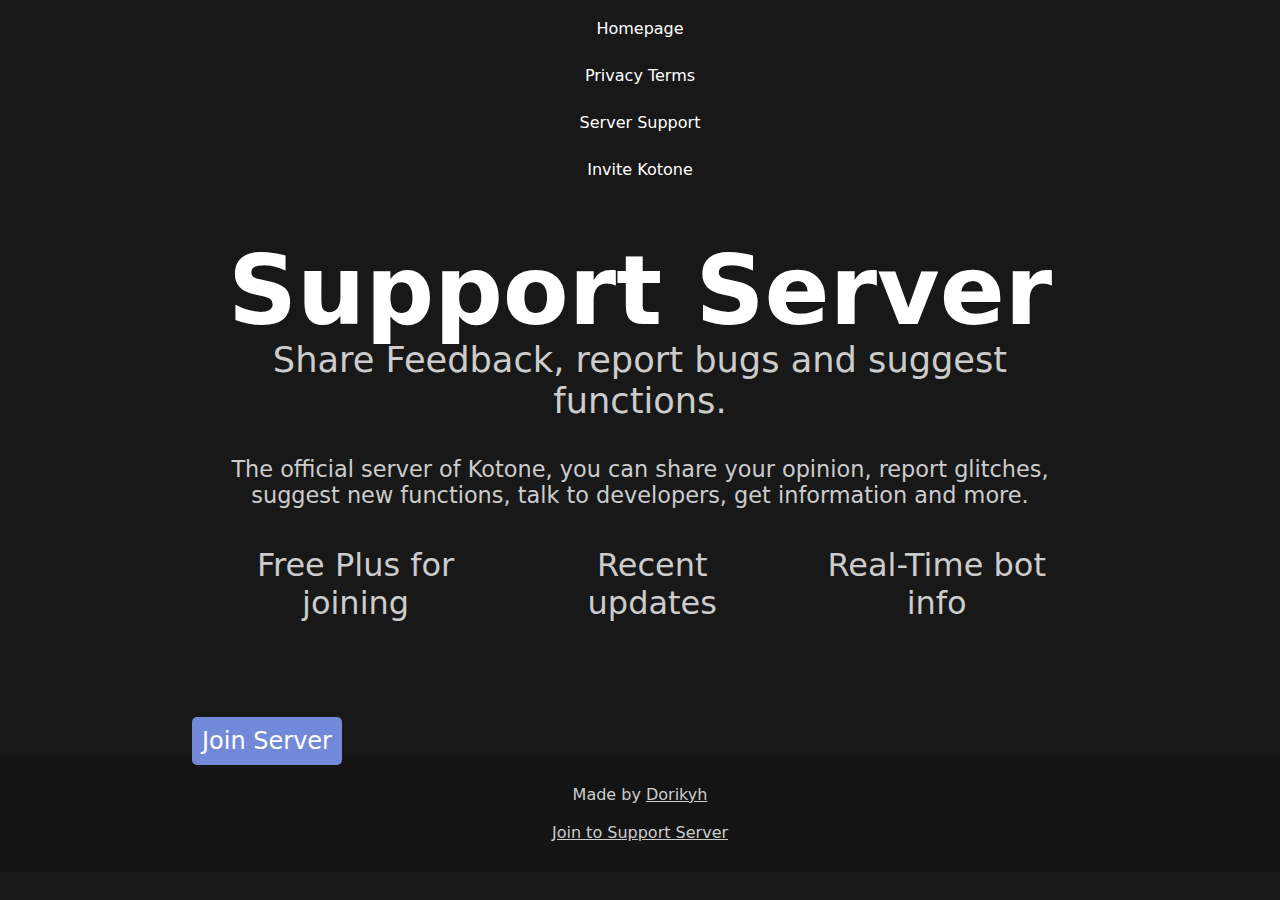
<file: support.html>
<!DOCTYPE html>
<html>
<head>
  <meta charset="utf-8">
  <title>Kotone Support Server</title>
  <link rel="stylesheet" href="style.css">
  <meta name="description" content="Kotone is the Discord Bot your server needs! Check it out!">
  <meta name="viewport" content="width=device-width, initial-scale=1.0">
  <link rel="icon" type="image/png" href="https://cdn.discordapp.com/avatars/889540062956634164/b5391187966e16361ddb4a52b33ca1d8.png">

  <nav>
    <ul>
      <li><a href="index.html">Homepage</a></li>
      <li><a href="terms.html">Privacy Terms</a></li>
      <li><a href="https://discord.com/invite/appnkdReFk">Server Support</a></li>
      <li><a href="terms.html">Invite Kotone</a></li>
    </ul>
  </nav>

</head>
<body>
  
  <main>

    <section id="bot-info">
      <h1>Support Server</h1>

      <p class="text_subtitle">Share Feedback, report bugs and suggest functions.</p>
      <p>The official server of Kotone, you can share your opinion, report glitches, suggest new functions, talk to developers, get information and more.</p>
    </section>

    <section id="bot-stats">
      <ul class="stats-list">
        <li class="stat-item">Free Plus for joining</li>
        <li class="stat-item">Recent updates</li>
        <li class="stat-item">Real-Time bot info</li>
      </ul>
    </section>

    <a id="bot-invite" target="_blank" href="https://discord.com/invite/appnkdReFk">Join Server</a>

  </main>

  <footer>Made by <a href="https://github.com/Dorikyh">Dorikyh</a><br><br>
    <a href="https://discord.com/invite/appnkdReFk">Join to Support Server</a>
  </footer>

</body>
</html>
</file>
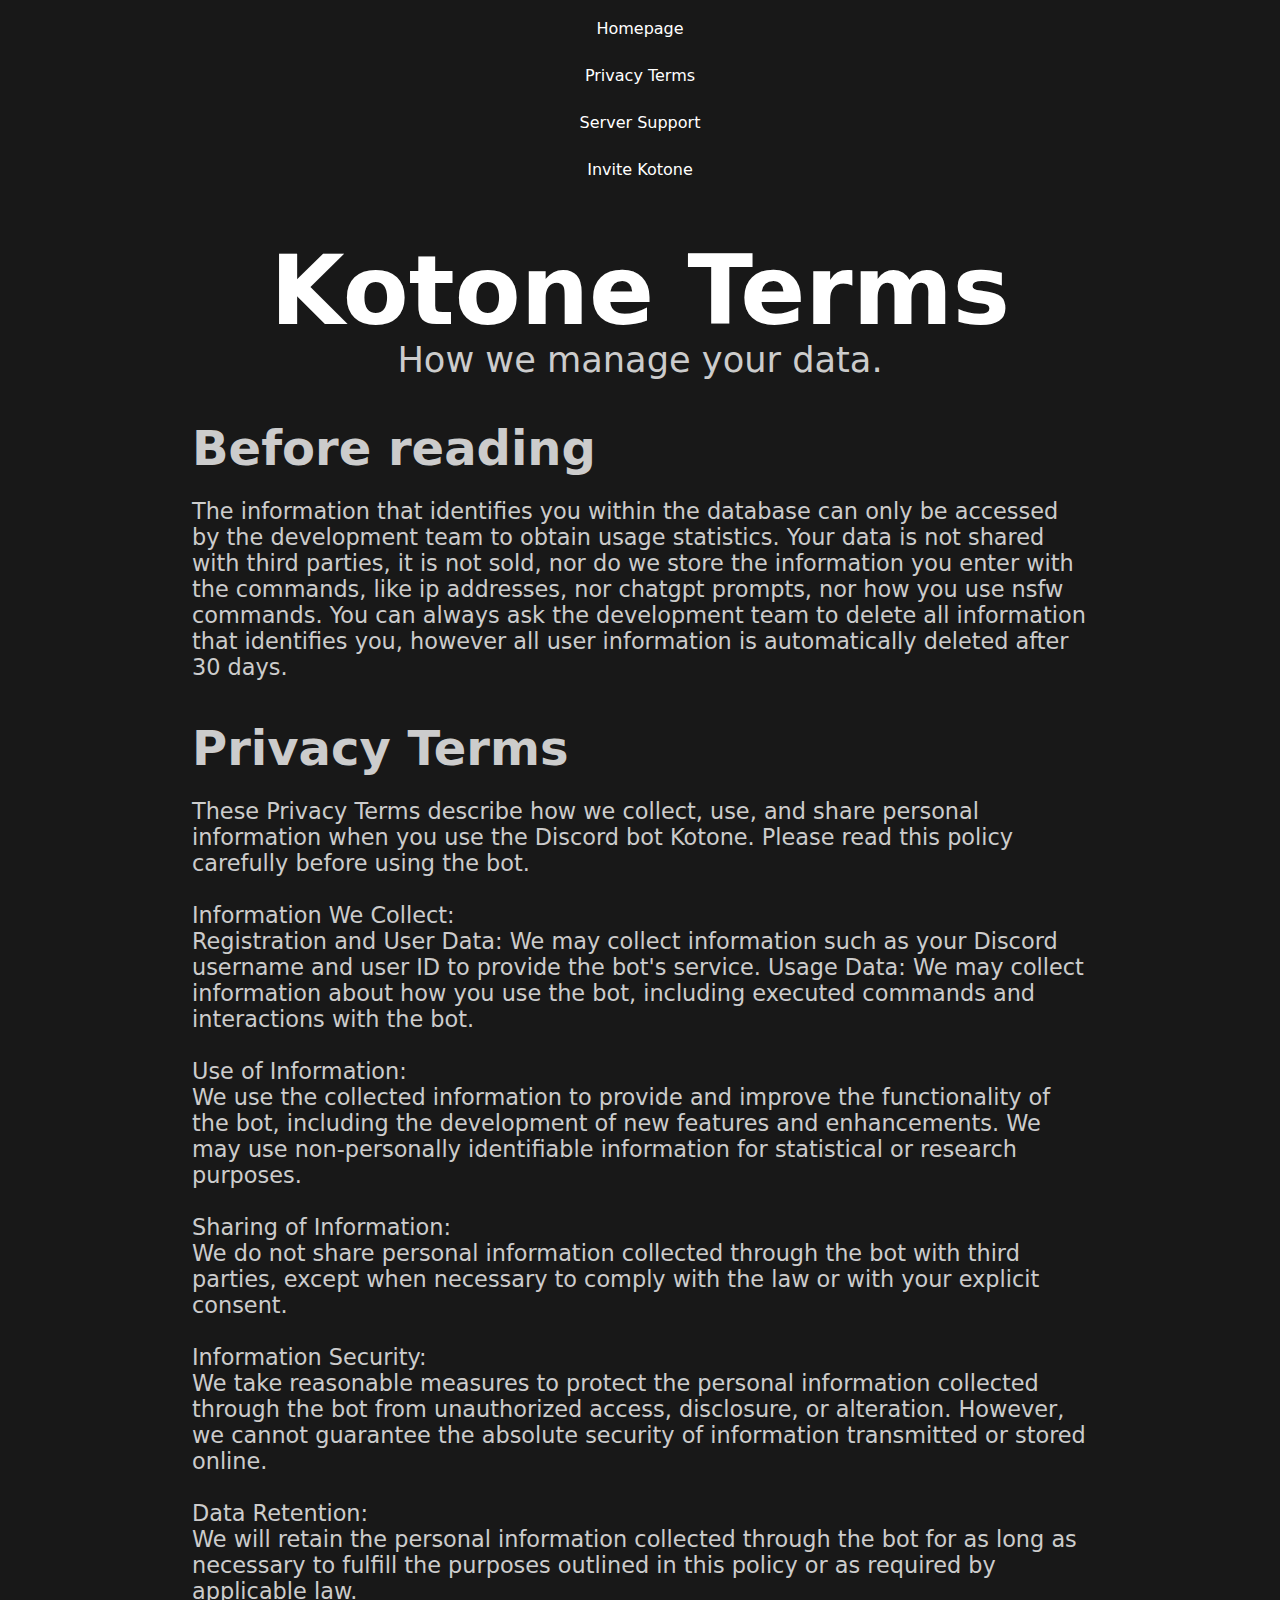
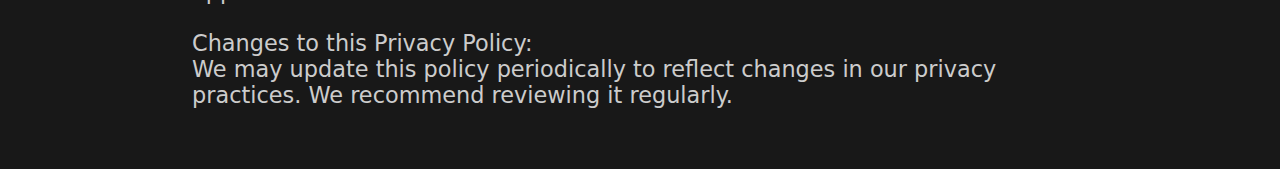
<file: terms.html>
<!DOCTYPE html>
<html>
<head>
  <meta charset="utf-8">
  <title>Kotone Privacy Terms</title>
  <link rel="stylesheet" href="style.css">
  <script src="script.js"></script>
  <meta name="description" content="Kotone respect your privacy! Check it out!">
  <meta name="viewport" content="width=device-width, initial-scale=1.0">
  <link rel="icon" type="image/png" href="https://cdn.discordapp.com/avatars/889540062956634164/b5391187966e16361ddb4a52b33ca1d8.png">

  <nav>
    <ul>
      <li><a href="index.html">Homepage</a></li>
      <li><a href="terms.html">Privacy Terms</a></li>
      <li><a href="https://discord.com/invite/appnkdReFk">Server Support</a></li>
      <li><a href="https://discord.com/application-directory/889540062956634164">Invite Kotone</a></li>
    </ul>
  </nav>

</head>
<body>
  
  <main>
    <section id="bio">
      <h1>Kotone Terms</h1>
      <p class="text_subtitle">How we manage your data.</p>
      <!-- Subtítulo de la sección de la biografía -->
      
      <!-- Información general de Kotone Bot -->
      <h2>Before reading</h2>
      <p>The information that identifies you within the database can only be accessed by the development team to obtain usage statistics. Your data is not shared with third parties, it is not sold, nor do we store the information you enter with the commands, like ip addresses, nor chatgpt prompts, nor how you use nsfw commands.

        You can always ask the development team to delete all information that identifies you, however all user information is automatically deleted after 30 days.</p>
 
      <!-- Descripción detallada de Kotone Bot -->
    </section>
    <section id="skills">
      <h2>Privacy Terms</h2>
      <!-- Subtítulo de la sección de habilidades -->
      <p>
These Privacy Terms describe how we collect, use, and share personal information when you use the Discord bot Kotone. Please read this policy carefully before using the bot.
<br><br>
    Information We Collect:<br>
        Registration and User Data: We may collect information such as your Discord username and user ID to provide the bot's service.
        Usage Data: We may collect information about how you use the bot, including executed commands and interactions with the bot.
        <br><br>
    Use of Information:<br>
        We use the collected information to provide and improve the functionality of the bot, including the development of new features and enhancements.
        We may use non-personally identifiable information for statistical or research purposes.
        <br><br>
    Sharing of Information:<br>
        We do not share personal information collected through the bot with third parties, except when necessary to comply with the law or with your explicit consent.
        <br><br>
    Information Security:<br>
        We take reasonable measures to protect the personal information collected through the bot from unauthorized access, disclosure, or alteration.
        However, we cannot guarantee the absolute security of information transmitted or stored online.
        <br><br>
    Data Retention:<br>
        We will retain the personal information collected through the bot for as long as necessary to fulfill the purposes outlined in this policy or as required by applicable law.
        <br><br>
    Changes to this Privacy Policy:<br>
        We may update this policy periodically to reflect changes in our privacy practices. We recommend reviewing it regularly.</p>
        <br><br>
      </div>
</file>
<file: style.css>
body {
  font-family: system-ui, -apple-system, BlinkMacSystemFont, 'Segoe UI', Roboto, Oxygen, Ubuntu, Cantarell, 'Open Sans', 'Helvetica Neue', sans-serif;
  background-color: #181818;
  color: #ccc;
  margin: 0;
}

p {
  font-size: 1.4rem;
}

main {
  margin: auto;
  width: 70%;
}

.text_subtitle {
  font-size: 2.2rem;
  margin-top: 0px;
  text-align: center;
}

#bot-info p {
  text-align: center;
}

h1 {
  font-size: 6rem;
  color: white;
  margin-bottom: 0;
  line-height: 1;
  margin-top: 5vh;
  text-align: center;
}

h2 {
  font-size: 3rem;
  margin-bottom: 0;
}

/* Change the link color to #111 (black) on hover */
nav ul {
  list-style-type: none;
  padding: 5px;
  margin: 0;
  overflow: hidden;
  justify-content: center;
}

/* floating discord logo in the left bottom of the screen*/


nav li {
  transition: opacity 0.5s ease-in-out; /* Transición de opacidad al hacer hover */
}

nav li a {
  display: block;
  color: white;
  text-align: center;
  padding: 14px 5px;
  text-decoration: none;
}

nav li:hover {
  opacity: 0.5; /* Reduce la opacidad al hacer hover */
}

/* Animación de fadeOut al hacer hover */
@keyframes fadeOut {
  0% {
    opacity: 1;
  }
  100% {
    opacity: 0.5;
  }
}

nav li:hover {
  animation-name: fadeOut;
  animation-duration: 0.5s;
  animation-fill-mode: forwards;
}

#buttons {
  align-items: center;
  justify-content: center;
  display: flex;
  flex-wrap: wrap;
}

.stats-list {
  list-style: none;
  padding: 0;
  display: flex;
  justify-content: space-between;
  margin-bottom: 10vh;
}

/* Estilo del icono de hamburguesa */
.menu-toggle {
  display: block;
  cursor: pointer;
  padding: 20px;
  position: relative;
  z-index: 1;
}

.menu-toggle .toggle-btn {
  display: block;
}

.toggle-btn span {
  background: #fff;
  display: block;
  height: 2px;
  margin-bottom: 6px;
  transition: transform 0.4s, opacity 0.4s;
  width: 25px;
}

.nav-links {
  list-style: none;
  padding: 0;
  margin: 0;
  display: none;
  position: absolute;
  top: 60px; /* Ajusta la posición del menú desplegable según tu diseño */
  left: 0;
  width: 100%;
  background: #141414;
  z-index: 100;
}

.nav-links li {
  text-align: center;
  margin-bottom: 10px;
}

.nav-links li a {
  display: block;
  padding: 10px;
  color: #fff;
  text-decoration: none;
}

/* Mostrar el menú al hacer clic en el icono de hamburguesa */
#toggle:checked ~ .nav-links {
  display: block;
}

/* Animación del icono de hamburguesa */
.toggle-btn span:nth-child(1) {
  transform-origin: 0 0;
}

.toggle-btn span:nth-child(2) {
  transform-origin: 0 100%;
}

#toggle:checked ~ .toggle-btn span:nth-child(1) {
  transform: rotate(45deg);
}

#toggle:checked ~ .toggle-btn span:nth-child(2) {
  transform: rotate(-45deg);
}

#toggle:checked ~ .toggle-btn span:nth-child(3) {
  opacity: 0;
}

.navbar {
  display: flex;
  justify-content: space-between;
  align-items: center;
  background-color: #222222;
  padding: 10px 20px;
  box-shadow: 0 4px 6px rgba(0, 0, 0, 0.1); /* Agrega sombra al navbar */
  width: calc(100% - 40px); /* Ancho del navbar - ajusta el padding */
  /* centrar la navbar a la mitad */
  margin-left: auto;
  margin-right: auto;
  left: 0;
  right: 0;
  width: 80%;
  z-index: 1000; /* Asegura que esté por encima del resto del contenido */
  border-radius: 10px;
}



.logo img {
  width: 40px; /* Ajusta el tamaño del logo */
  margin-right: 10px;
}

.logo span {
  font-weight: bold;
  font-size: 2rem;
}

/* Estilos restantes para dispositivos móviles y otros elementos */
/* ... (Tu CSS existente) ... */

/* Estilos para dispositivos móviles */
@media screen and (max-width: 599px) {
  .nav-links-desktop {
    display: none; /* Ocultar el menú de navegación en pantallas pequeñas */
  }
  
  .navbar {
    position: relative;
  }
  
}
/* Estilos para pantallas de mayor tamaño (escritorio) */
@media screen and (min-width: 600px) {
  .menu-toggle {
    display: none; /* Ocultar el icono de hamburguesa en pantallas grandes */
  }
  
  .nav-links {
    display: none; /* Ocultar el menú de hamburguesa en pantallas grandes */
  }
  
  .nav-links-desktop {
    display: flex;
    align-items: center;
    justify-content: center;
    list-style: none;
    padding: 0;
    margin: 0;
  }
  
  .nav-links-desktop li {
    display: inline-block;
    margin-right: 20px;
    margin-bottom: 0;
  }
  
  .nav-links-desktop li:last-child {
    margin-right: 0;
  }
  
  .nav-links-desktop li a {
    color: #fff;
    text-decoration: none;
  }
}

/* Define el keyframe para la animación de fade in */
@keyframes fadeIn {
  from {
    opacity: 0; /* Comienza con opacidad 0 (invisible) */
  }
  to {
    opacity: 1; /* Termina con opacidad 1 (visible) */
  }
}

/* Aplica la animación de fade in a los elementos de estadísticas */
.stat-item span{
  font-size: 3rem;
  font-weight: 800;
  color: #3eb83a;
}

.stat-item {
  font-size: 2rem;
  font-weight: 500;
  padding: 15px;
  text-align: center;

  /* Agrega la transición con la animación de fade in */
  animation-name: fadeIn;
  animation-duration: 1s; /* Duración de la animación */
  animation-fill-mode: both; /* Mantener el estado final después de la animación */
  animation-delay: 0.2s; /* Retraso para que la animación comience */
}


.command-list h3 {
  font-size: 1.6rem;
  margin-top: 0;
  margin-bottom: 5px;
}

.command-list div {
  background-color: #353535;
  padding: 15px;
  border-radius: 10px;
  margin-bottom: 24px;
  display: inline-block;
  margin: 10px;
  width: 420px;
  box-shadow: 0 0 10px rgba(0, 0, 0, 0.5);
}

.category-select {
  display: flex;
  flex-wrap: wrap;
  justify-content: center;
  font-size: 2rem;
  margin-bottom: 4vh;
}

.command-list {
  display: flex;
  flex-wrap: wrap;
  justify-content: center;
}

/* Estilo para el select */
.category-select select {
  background-color: #353535;
  color: #ccc;
  border: none;
  padding: 10px;
  border-radius: 10px;
  margin-left: 10px;
  font-size: 1rem;
  font-weight: 800;
  box-shadow: 0 0 10px rgba(0, 0, 0, 0.5);
  text-align: center;
  width: 150px;
}

.fade-inn {
  animation: fadeInAnimationn 0.5s ease-in-out;
  opacity: 0;
}

@keyframes fadeInAnimationn {
  from {
    opacity: 0;
  }
  to {
    opacity: 1;
  }
}



/* animacion de cargando despues de refrescar la imagen */




.more-info-button {
  background-color: #4e5058;
  padding: 10px;
  border-radius: 5px;
  cursor: pointer;
  text-decoration: none;  
}

#ai-info {
  display: flex;
  align-items: center;
  justify-content: safe center;
  margin-top: 5vh;
}
.embed-buttons {
  display: flex;
  align-items: flex-; /* Alinea los botones a la derecha */
  z-index: 100; /* Asegura que esté por encima del contenido */
}



.ai-content {
  width: 30%; /* Ajusta el ancho según tu diseño */
  align-items: center;
}


/* Estilos para navegadores WebKit (Chrome, Safari) */
/* Ancho de la barra */
::-webkit-scrollbar {
  width: 10px;
}

/* Estilo del riel (track) */
::-webkit-scrollbar-track {
  background: #5e5e5e;
}

/* Estilo de la barra en sí (thumb) */
::-webkit-scrollbar-thumb {
  background: #c084fc; /* Cambia el color de la barra */
  border-radius: 5px;
}

/* Estilo al pasar el mouse sobre la barra */
::-webkit-scrollbar-thumb:hover {
  background: #a573d8; /* Cambia el color al pasar el mouse sobre la barra */
}


/* link de la invitacion del bot simulando un boton de discord */
#bot-invite {
  background-color: #7289da;
  border-radius: 5px;
  padding: 10px;
  color: white;
  text-decoration: none;
  font-size: 1.5rem;
  font-weight: 500;
  transition: opacity 0.2s ease-in-out; /* Transición de opacidad al hacer hover */
  /* centralo con margin: auto; */
  text-align: center;
  width: 200px;
  /* espacio entre el boton y el footer */
  margin-bottom: 5vh;
  margin-right: 40px;
}

#command-list {
  background-color: #c084fc;
  border-radius: 5px;
  padding: 10px;
  color: white;
  text-decoration: none;
  font-size: 1.5rem;
  font-weight: 500;
  transition: opacity 0.2s ease-in-out; /* Transición de opacidad al hacer hover */
  /* centralo con margin: auto; */
  text-align: center;
  width: 200px;
  /* espacio entre el boton y el footer */
  margin-bottom: 5vh;
}


#bot-invite:hover {
  opacity: 0.5; /* Reduce la opacidad al hacer hover */
}

#command-list:hover {
  opacity: 0.5; /* Reduce la opacidad al hacer hover */
}

a {
  color: #ccc;
}

footer {
  background-color: #141414;
  text-align: center;
  padding: 30px;
}

.logo {
  display: flex;
  align-items: center;
  color: white;
  /* remove the decoration of the link */
}

.logo a {
  text-decoration: none;
  color: white;
}

@media screen and (max-width: 600px) {

  nav li {
    float: none;
  }

  nav li a {
    display: block;
    text-align: left;
  }
  
  #ai-info {
    width: 100%;
  }
  main {
    width: 90%;
    margin-top: 5vh;
  }
  
  h1 {
    font-size: 3.5rem;
  }
  .text_subtitle {
    font-size: 1.5rem;
  }
  .stats-list {
    align-items: center;
  }

  #buttons {
    flex-direction: column;
  }

  #data-info {
    width: 100%;
    margin-left: 0;
    text-align: left;
  }
  
  .stats-list {
    flex-direction: column;
  }
  .stat-item {
    margin-bottom: 3vh;
  }

  .ai-content {
    width: 100%; /* Ocupa el ancho completo del contenedor en dispositivos móviles */
    margin-right: 10px; /* Agrega un espacio a la derecha del texto */
  }

  #ai-info {
    flex-direction: column; /* Cambia la dirección del flexbox a columna en dispositivos móviles */
    align-items: flex-start; /* Alinea los elementos al principio */
    width: 100%; 
  }
  #bot-invite {
    margin-right: 0px;
  }
  .discord-interface {
    margin-left: 0px;
  }
}
/* ... Tu CSS existente ... */
</file>
